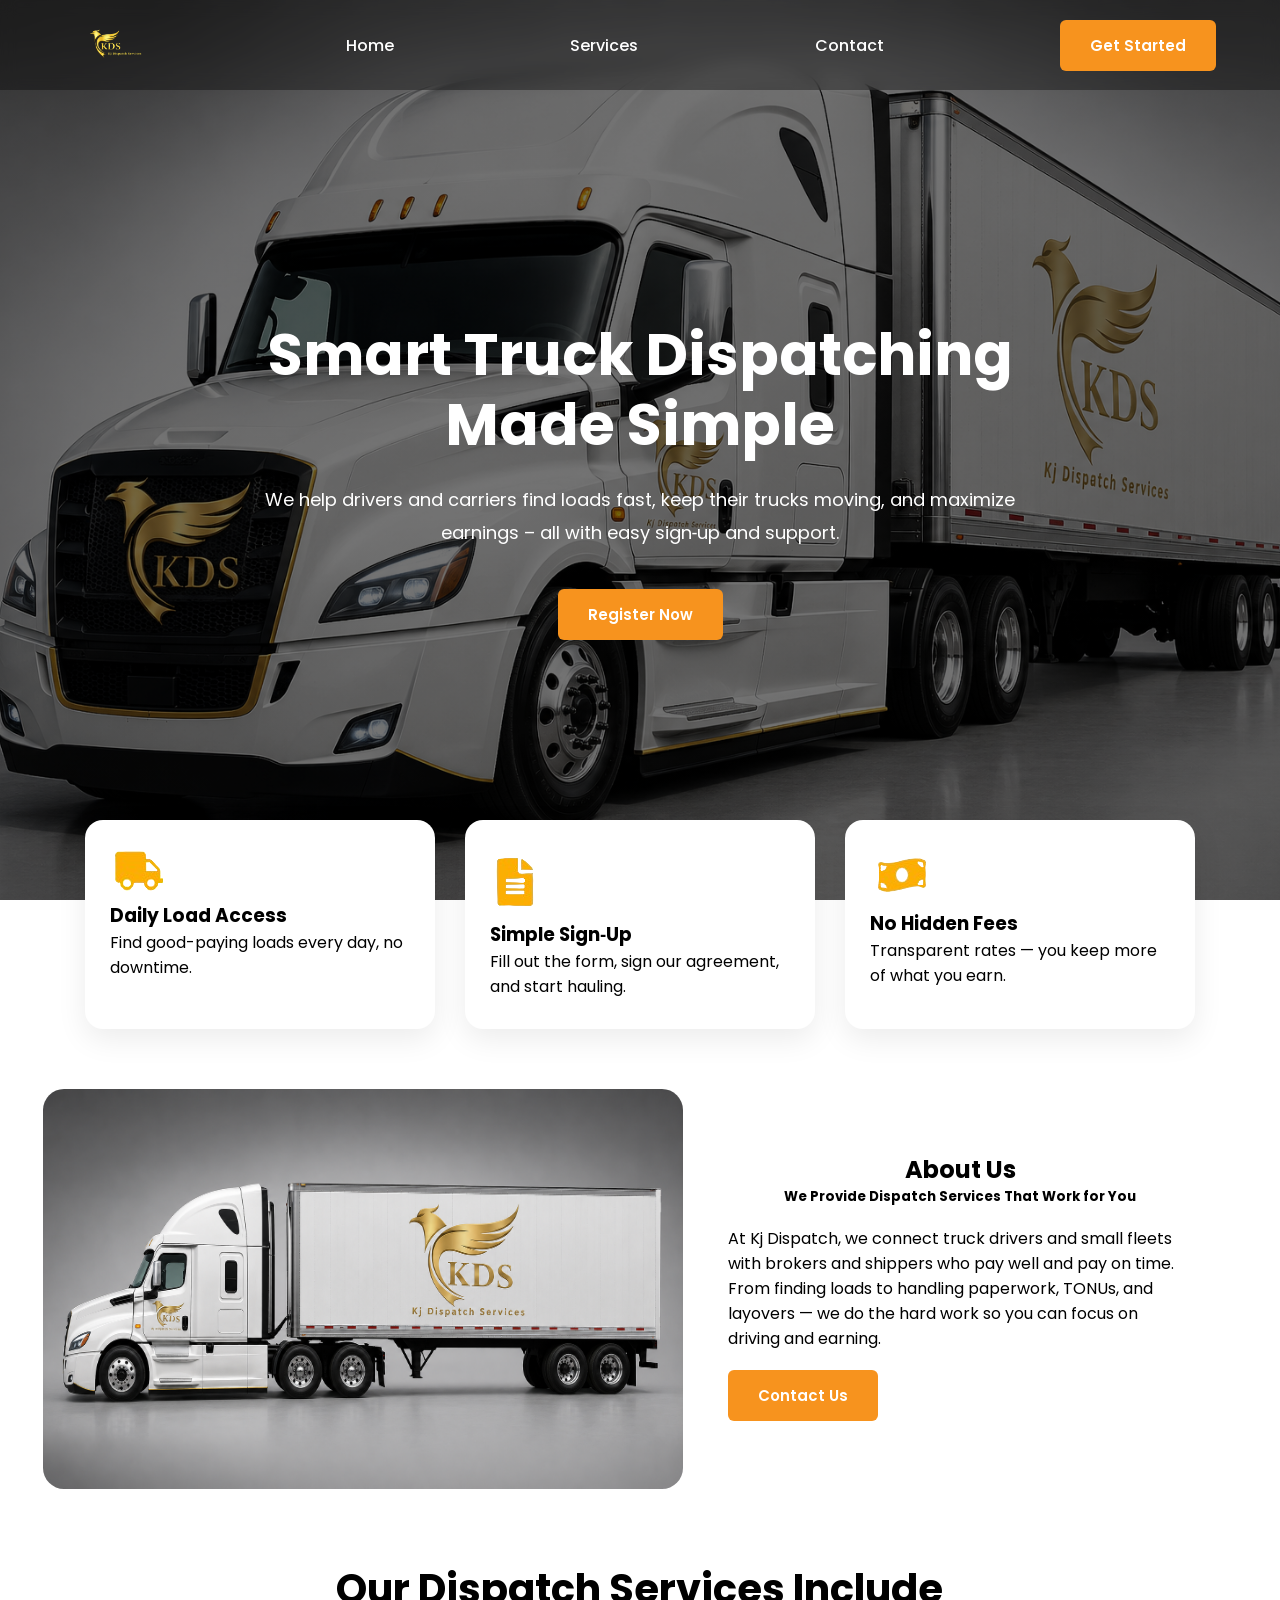
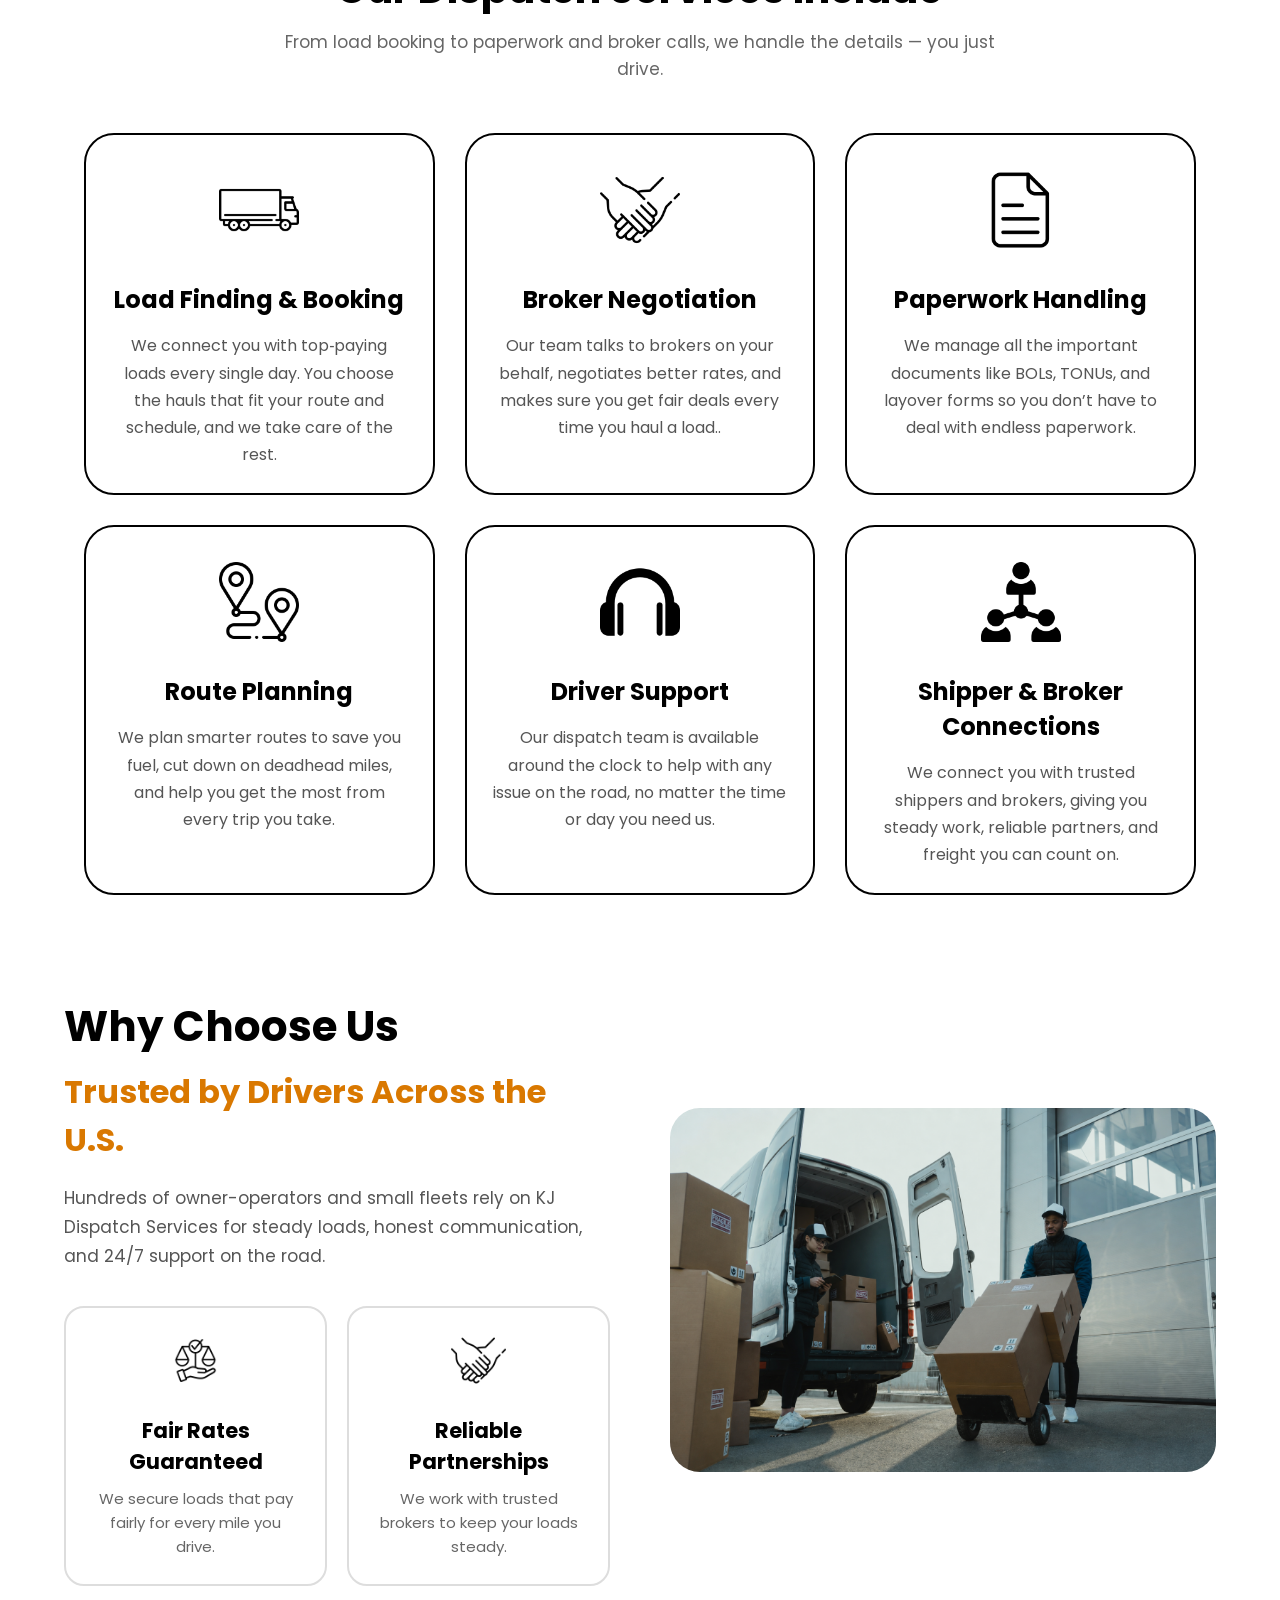
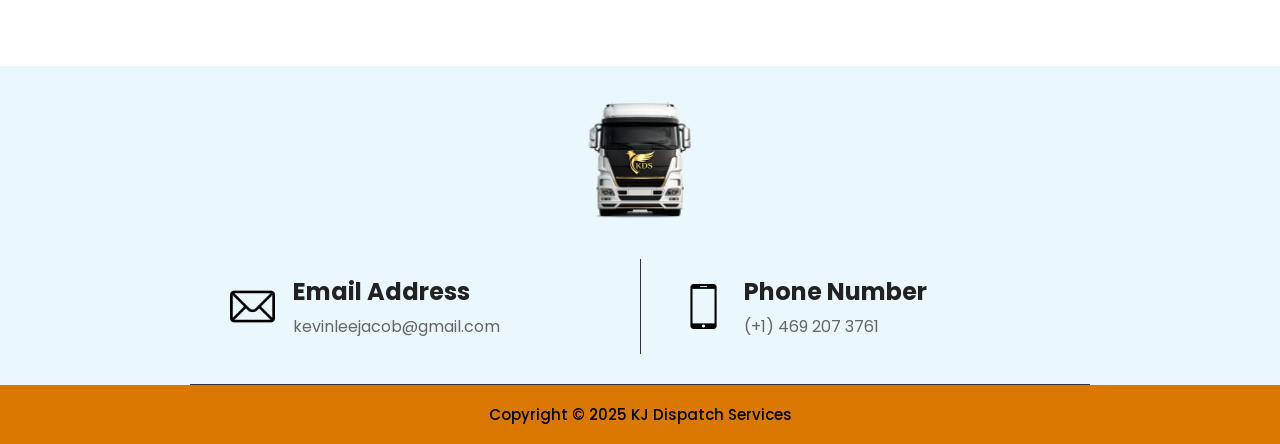
<file: index.html>
<!DOCTYPE html>
<html lang="en">
<head>
    <meta charset="UTF-8">
    <meta name="viewport" content="width=device-width, initial-scale=1.0">
    <title>Kj Dispatch</title>
    <link rel="shortcut icon" href="images/android-chrome-192x192.png" type="image/x-icon">
    <link rel="stylesheet" href="css/style.css">
</head>
<body>
<nav class="nav">
    
    <ul class="navbar">
        <li class="logo">
            <img src="images/logo.png" alt="company logo">
        </li>

        <li class="nav-list"><a href="index.html">Home</a></li>
        <li class="nav-list"><a href="services.html">Services</a></li>
        <li class="nav-list"><a href="contact.html">Contact</a></li>

        <li>
            <button class="registernow">
                <a href="getstarted.html">Get Started</a>
            </button>
        </li>
    </ul>
</nav>

<section class="home">
    <h1>Smart Truck Dispatching Made Simple</h1>
    <p>We help drivers and carriers find loads fast, keep their trucks moving, and maximize earnings – all with easy sign‑up and support.</p>
    <button class="registernow">
        <a href="getstarted.html">Register Now</a>
    </button>
</section>

<section class="home-box">
    <div class="box1 box">
        <img src="images/trucklogo.png" alt="">
        <h3>Daily Load Access</h3>
        <p>Find good-paying loads every day, no downtime.</p>
    </div>
        <div class="box2 box">
        <img src="images/signin.png" alt="">
        <h3>Simple Sign‑Up</h3>
        <p>Fill out the form, sign our agreement, and start hauling.</p>
    </div>
        <div class="box3 box">
        <img src="images/nohiddenfee.png" alt="">
        <h3>No Hidden Fees</h3>
        <p>Transparent rates — you keep more of what you earn.</p>
    </div>
</section>

<section class="about">
    <img src="images/stragiht.png" alt="">
    <div class="aboutus">
        <h1>About Us</h1>
        <h5>We Provide Dispatch Services That Work for You</h5>
        <p>At Kj Dispatch, we connect truck drivers and small fleets with brokers and shippers who pay well and pay on time. From finding loads to handling paperwork, TONUs, and layovers — we do the hard work so you can focus on driving and earning.</p>
         <button class="registernow">
        <a href="contact.html">Contact Us</a>
        </button>
    </div>
</section>

<section class="h-services">
    <div>
    <h1>Our Dispatch Services Include</h1>
    <h5>From load booking to paperwork and broker calls, we handle the details — you just drive.</h5>
    </div>
    <div class="s-box1">
        <img src="images/truck.png" alt="">
        <h1>Load Finding & Booking </h1>
        <p>We connect you with top‑paying loads every single day. You choose the hauls that fit your route and schedule, and we take care of the rest.</p>

    </div>

    <div class="s-box1">
        <img src="images/holding-hands.png" alt="">
        <h1>Broker    Negotiation </h1>
        <p>Our team talks to brokers on your behalf, negotiates better rates, and makes sure you get fair deals every time you haul a load..</p>

    </div>

    <div class="s-box1">
        <img src="images/page.png" alt="">
        <h1>Paperwork  Handling </h1>
        <p>We manage all the important documents like BOLs, TONUs, and layover forms so you don’t have to deal with endless paperwork.</p>

    </div>

    <div class="s-box1">
        <img src="images/route (1).png" alt="">
        <h1>Route  Planning </h1>
        <p>We plan smarter routes to save you fuel, cut down on deadhead miles, and help you get the most from every trip you take.</p>

    </div>

    <div class="s-box1">
        <img src="images/headphone-symbol.png" alt="">
        <h1>Driver  Support </h1>
        <p>Our dispatch team is available around the clock to help with any issue on the road, no matter the time or day you need us.</p>

    </div>

    <div class="s-box1">
        <img src="images/people.png" alt="">
        <h1>Shipper & Broker Connections </h1>
        <p>We connect you with trusted shippers and brokers, giving you steady work, reliable partners, and freight you can count on.</p>

    </div>
    
</section>

<section class="choose">

    <!-- LEFT COLUMN -->
    <div class="choose-left">

        <div class="chooseus">
            <h1>Why Choose Us</h1>

            <h1 class="goldencolor">
                Trusted by Drivers Across the U.S.
            </h1>

            <p>
                Hundreds of owner-operators and small fleets rely on
                KJ Dispatch Services for steady loads, honest communication,
                and 24/7 support on the road.
            </p>
        </div>


        <!-- CHOOSE BOXES -->
        <div class="choose-box">

            <div class="choose-box1">
                <img src="images/fair.png" alt="">
                <h1>Fair Rates Guaranteed</h1>
                <p>
                    We secure loads that pay fairly for every mile you drive.
                </p>
            </div>


            <div class="choose-box1">
                <img src="images/holding-hands.png" alt="">
                <h1>Reliable Partnerships</h1>
                <p>
                    We work with trusted brokers to keep your loads steady.
                </p>
            </div>

        </div>

    </div>


    <!-- RIGHT COLUMN -->
    <div class="choose-image">
        <img src="images/chooseus.png" alt="Why Choose Us">
    </div>

</section>



<footer>

    <!-- Logo -->
    <div class="footer-logo">
        <img src="images/front.png" alt="KJ Dispatch">
    </div>

    <!-- Contact Information -->
    <div class="info">

    <div class="i-box1">
        <img src="images/mail.png" alt="Email">

        <div class="i-text">
            <h3>Email Address</h3>
            <a href="mailto:kevinleejacob@gmail.com">
                kevinleejacob@gmail.com
            </a>
        </div>
    </div>


    <div class="i-box1">
        <img src="images/phone.png" alt="Phone">

        <div class="i-text">
            <h3>Phone Number</h3>
            <a href="tel:+14692073761">
                (+1) 469 207 3761
            </a>
        </div>
    </div>

</div>


    <!-- Copyright -->
    <div class="copyright">
        Copyright © 2025 KJ Dispatch Services
    </div>

</footer>

</body>
</html>
</file>
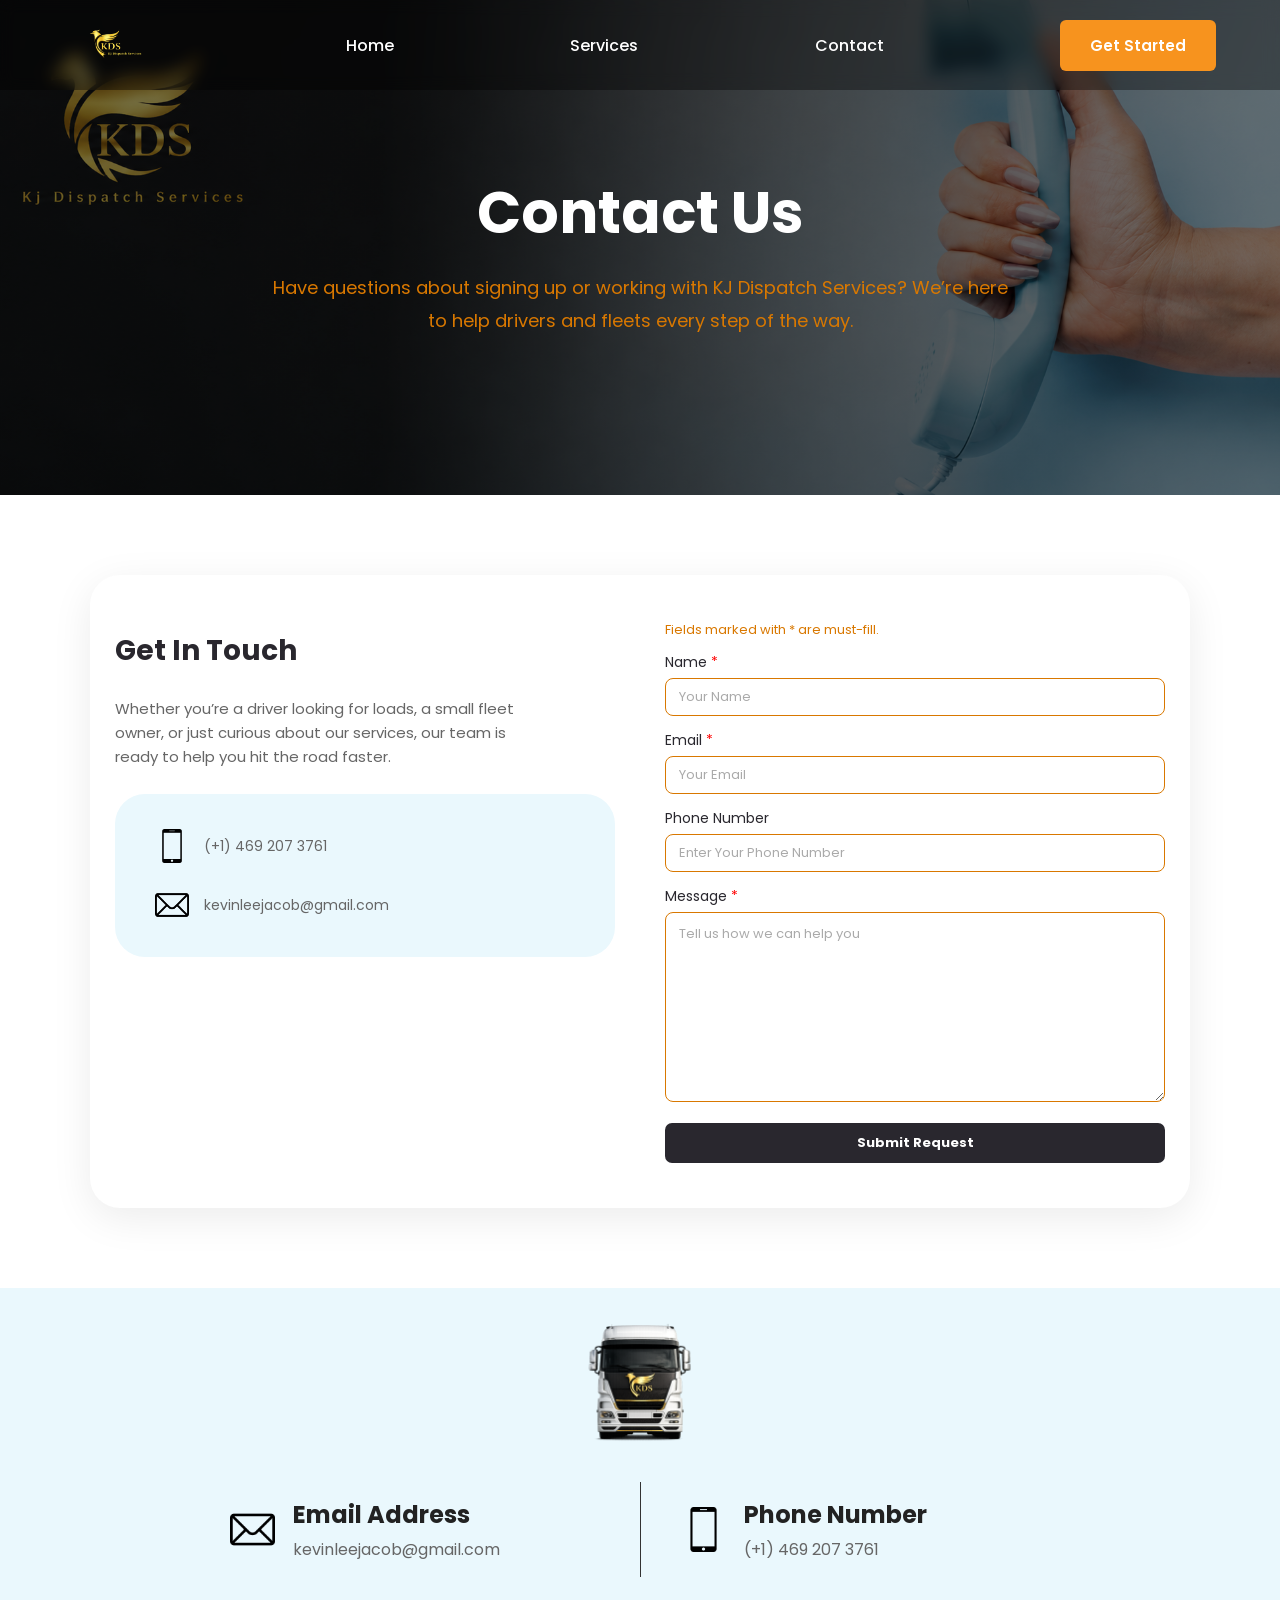
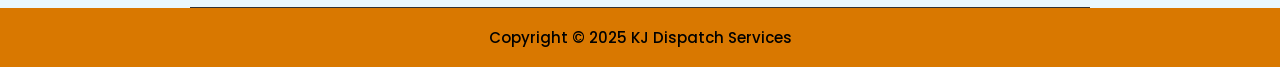
<file: contact.html>
<!DOCTYPE html>
<html lang="en">
<head>
    <meta charset="UTF-8">
    <meta name="viewport" content="width=device-width, initial-scale=1.0">
    <title>Kj Dispatch</title>
    <link rel="shortcut icon" href="images/android-chrome-192x192.png" type="image/x-icon">
    <link rel="stylesheet" href="css/style.css">
</head>
<body>
<nav class="nav">
    <ul class="navbar">
        <li class="logo">
            <img src="images/logo.png" alt="company logo">
        </li>

        <li class="nav-list"><a href="index.html">Home</a></li>
        <li class="nav-list"><a href="services.html">Services</a></li>
        <li class="nav-list"><a href="contact.html">Contact</a></li>

        <li>
            <button class="registernow">
                <a href="getstarted.html">Get Started</a>
            </button>
        </li>
    </ul>
</nav>

<section class="contact" id="contact">
    <h1 >Contact Us</h1>
    <p class="s-hgolden">Have questions about signing up or working with KJ Dispatch Services? We’re here to help drivers and fleets every step of the way.</p>
</section>

<section class="contact-section">

    <div class="contact-container">

        <!-- LEFT SIDE -->
        <div class="contact-left">

            <h1>Get In Touch</h1>

            <p>
                Whether you’re a driver looking for loads, a small fleet owner,
                or just curious about our services, our team is ready to help you
                hit the road faster.
            </p>

            <div class="contact-info">

                <!-- Phone -->
                <div class="contact-info-box">
                    <img src="images/phone.png" alt="Phone">

                    <a href="tel:+14692073761">
                        (+1) 469 207 3761


                    </a>
                </div>


                <!-- Email -->
                <div class="contact-info-box">
                    <img src="images/mail.png" alt="Email">

                    <a href="mailto:kevinleejacob@gmail.com">
                        kevinleejacob@gmail.com
                    </a>
                </div>


               

            </div>

        </div>


        <!-- RIGHT SIDE -->
        <div class="contact-right">

            <p class="required-text">
                Fields marked with * are must-fill.
            </p>

            <form
    action="https://formsubmit.co/kevinleejacob@gmail.com"
    method="POST"
>

    <!-- Email subject -->
    <input
        type="hidden"
        name="_subject"
        value="New Contact Request - KJ Dispatch Services"
    >

    <!-- Reply directly to the customer -->
    <input
        type="hidden"
        name="_replyto"
        value=""
    >

    <!-- Email template -->
    <input
        type="hidden"
        name="_template"
        value="table"
    >

    <!-- Name -->
    <div class="form-group">
        <label for="name">
            Name <span>*</span>
        </label>

        <input
            type="text"
            id="name"
            name="name"
            placeholder="Your Name"
            required
        >
    </div>


    <!-- Email -->
    <div class="form-group">
        <label for="email">
            Email <span>*</span>
        </label>

        <input
            type="email"
            id="email"
            name="email"
            placeholder="Your Email"
            required
        >
    </div>


    <!-- Phone -->
    <div class="form-group">
        <label for="phone">
            Phone Number
        </label>

        <input
            type="tel"
            id="phone"
            name="phone"
            placeholder="Enter Your Phone Number"
        >
    </div>


    <!-- Message -->
    <div class="form-group">
        <label for="message">
            Message <span>*</span>
        </label>

        <textarea
            id="message"
            name="message"
            placeholder="Tell us how we can help you"
            required
        ></textarea>
    </div>


    <!-- Submit -->
    <button type="submit">
        Submit Request
    </button>

</form>

        </div>

    </div>

</section>


<footer>

    <!-- Logo -->
    <div class="footer-logo">
        <img src="images/front.png" alt="KJ Dispatch">
    </div>

    <!-- Contact Information -->
    <div class="info">

    <div class="i-box1">
        <img src="images/mail.png" alt="Email">

        <div class="i-text">
            <h3>Email Address</h3>
            <a href="mailto:kevinleejacob@gmail.com">
                kevinleejacob@gmail.com
            </a>
        </div>
    </div>


    <div class="i-box1">
        <img src="images/phone.png" alt="Phone">

        <div class="i-text">
            <h3>Phone Number</h3>
            <a href="tel:+14692073761">
                (+1) 469 207 3761
            </a>
        </div>
    </div>

</div>


    <!-- Copyright -->
    <div class="copyright">
        Copyright © 2025 KJ Dispatch Services
    </div>

</footer>

</body>
</html>
</file>
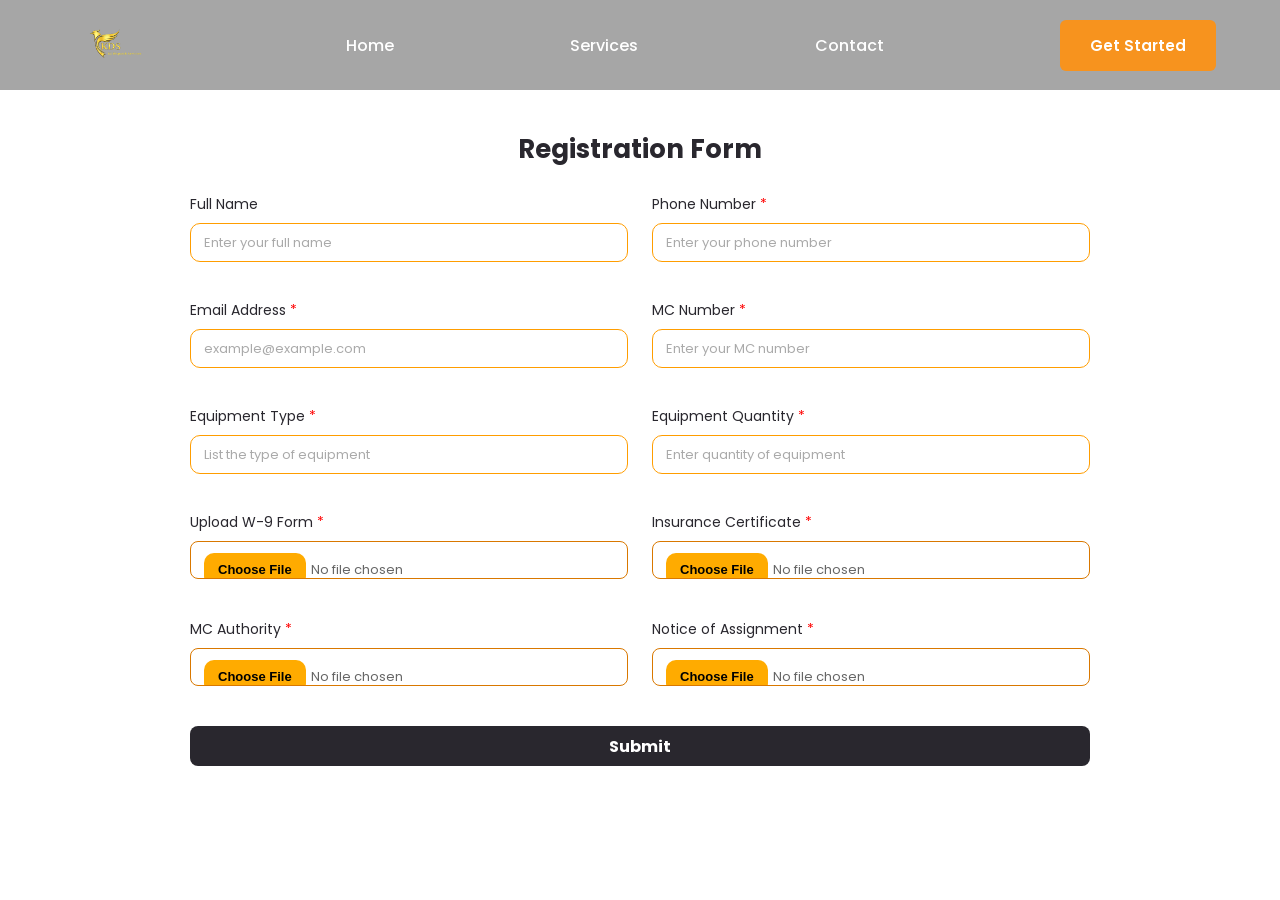
<file: getstarted.html>
<!DOCTYPE html>
<html lang="en">
<head>
    <meta charset="UTF-8">
    <meta name="viewport" content="width=device-width, initial-scale=1.0">
    <title>Kj Dispatch</title>
    <link rel="shortcut icon" href="images/android-chrome-192x192.png" type="image/x-icon">
    <link rel="stylesheet" href="css/style.css">
    <link rel="stylesheet" href="css/apply.css">
</head>

<body>

    <nav class="nav">
    <ul class="navbar">
        <li class="logo">
            <img src="images/logo.png" alt="company logo">
        </li>

        <li class="nav-list"><a href="index.html">Home</a></li>
        <li class="nav-list"><a href="services.html">Services</a></li>
        <li class="nav-list"><a href="contact.html">Contact</a></li>

        <li>
            <button class="registernow">
                <a href="getstarted.html">Get Started</a>
            </button>
        </li>
    </ul>
</nav>

<section class="registration-section">

    <div class="registration-container">

        <h1 class="form-title">Registration Form</h1>

        <form id="registrationForm"
              action="https://formsubmit.co/kevinleejacob@gmail.com"
              method="POST"
              enctype="multipart/form-data">

            <!-- FormSubmit settings -->
            <input type="hidden"
                   name="_subject"
                   value="New Carrier Registration - KJ Dispatch Services">

            <input type="hidden"
                   name="_template"
                   value="table">

            <input type="hidden"
                   name="_captcha"
                   value="true">


            <!-- ROW 1 -->

            <div class="form-row">

                <div class="form-group">
                    <label for="fullName">
                        Full Name
                    </label>

                    <input
                        type="text"
                        id="fullName"
                        name="full_name"
                        placeholder="Enter your full name"
                        required
                    >
                </div>


                <div class="form-group">
                    <label for="phone">
                        Phone Number <span>*</span>
                    </label>

                    <input
                        type="tel"
                        id="phone"
                        name="phone"
                        placeholder="Enter your phone number"
                        required
                    >
                </div>

            </div>


            <!-- ROW 2 -->

            <div class="form-row">

                <div class="form-group">
                    <label for="email">
                        Email Address <span>*</span>
                    </label>

                    <input
                        type="email"
                        id="email"
                        name="email"
                        placeholder="example@example.com"
                        required
                    >
                </div>


                <div class="form-group">
                    <label for="mcNumber">
                        MC Number <span>*</span>
                    </label>

                    <input
                        type="text"
                        id="mcNumber"
                        name="mc_number"
                        placeholder="Enter your MC number"
                        required
                    >
                </div>

            </div>


            <!-- ROW 3 -->

            <div class="form-row">

                <div class="form-group">
                    <label for="equipmentType">
                        Equipment Type <span>*</span>
                    </label>

                    <input
                        type="text"
                        id="equipmentType"
                        name="equipment_type"
                        placeholder="List the type of equipment"
                        required
                    >
                </div>


                <div class="form-group">
                    <label for="equipmentQuantity">
                        Equipment Quantity <span>*</span>
                    </label>

                    <input
                        type="number"
                        id="equipmentQuantity"
                        name="equipment_quantity"
                        placeholder="Enter quantity of equipment"
                        min="1"
                        required
                    >
                </div>

            </div>


            <!-- FILE ROW 1 -->

            <div class="form-row">

                <div class="form-group">
                    <label for="w9">
                        Upload W-9 Form <span>*</span>
                    </label>

                    <input
                        type="file"
                        id="w9"
                        name="w9_form"
                        accept=".pdf,.jpg,.jpeg,.png"
                        required
                    >
                </div>


                <div class="form-group">
                    <label for="insurance">
                        Insurance Certificate <span>*</span>
                    </label>

                    <input
                        type="file"
                        id="insurance"
                        name="insurance_certificate"
                        accept=".pdf,.jpg,.jpeg,.png"
                        required
                    >
                </div>

            </div>


            <!-- FILE ROW 2 -->

            <div class="form-row">

                <div class="form-group">
                    <label for="mcAuthority">
                        MC Authority <span>*</span>
                    </label>

                    <input
                        type="file"
                        id="mcAuthority"
                        name="mc_authority"
                        accept=".pdf,.jpg,.jpeg,.png"
                        required
                    >
                </div>


                <div class="form-group">
                    <label for="noa">
                        Notice of Assignment <span>*</span>
                    </label>

                    <input
                        type="file"
                        id="noa"
                        name="notice_of_assignment"
                        accept=".pdf,.jpg,.jpeg,.png"
                        required
                    >
                </div>

            </div>


            <!-- ERROR MESSAGE -->

            <div id="errorMessage" class="error-message"></div>


            <!-- SUBMIT -->

            <button
                type="submit"
                id="submitButton"
                class="submit-button">
                Submit
            </button>

        </form>

        <!-- SUCCESS MESSAGE -->

        <div id="successMessage" class="success-message">

            <div class="success-icon">✓</div>

            <h2>Application Submitted!</h2>

            <p>
                Thank you for applying with KJ Dispatch Services.
                We will review your information and contact you soon.
            </p>

        </div>

    </div>

</section>


<script src="js/apply.js"></script>

</body>
</html>
</file>
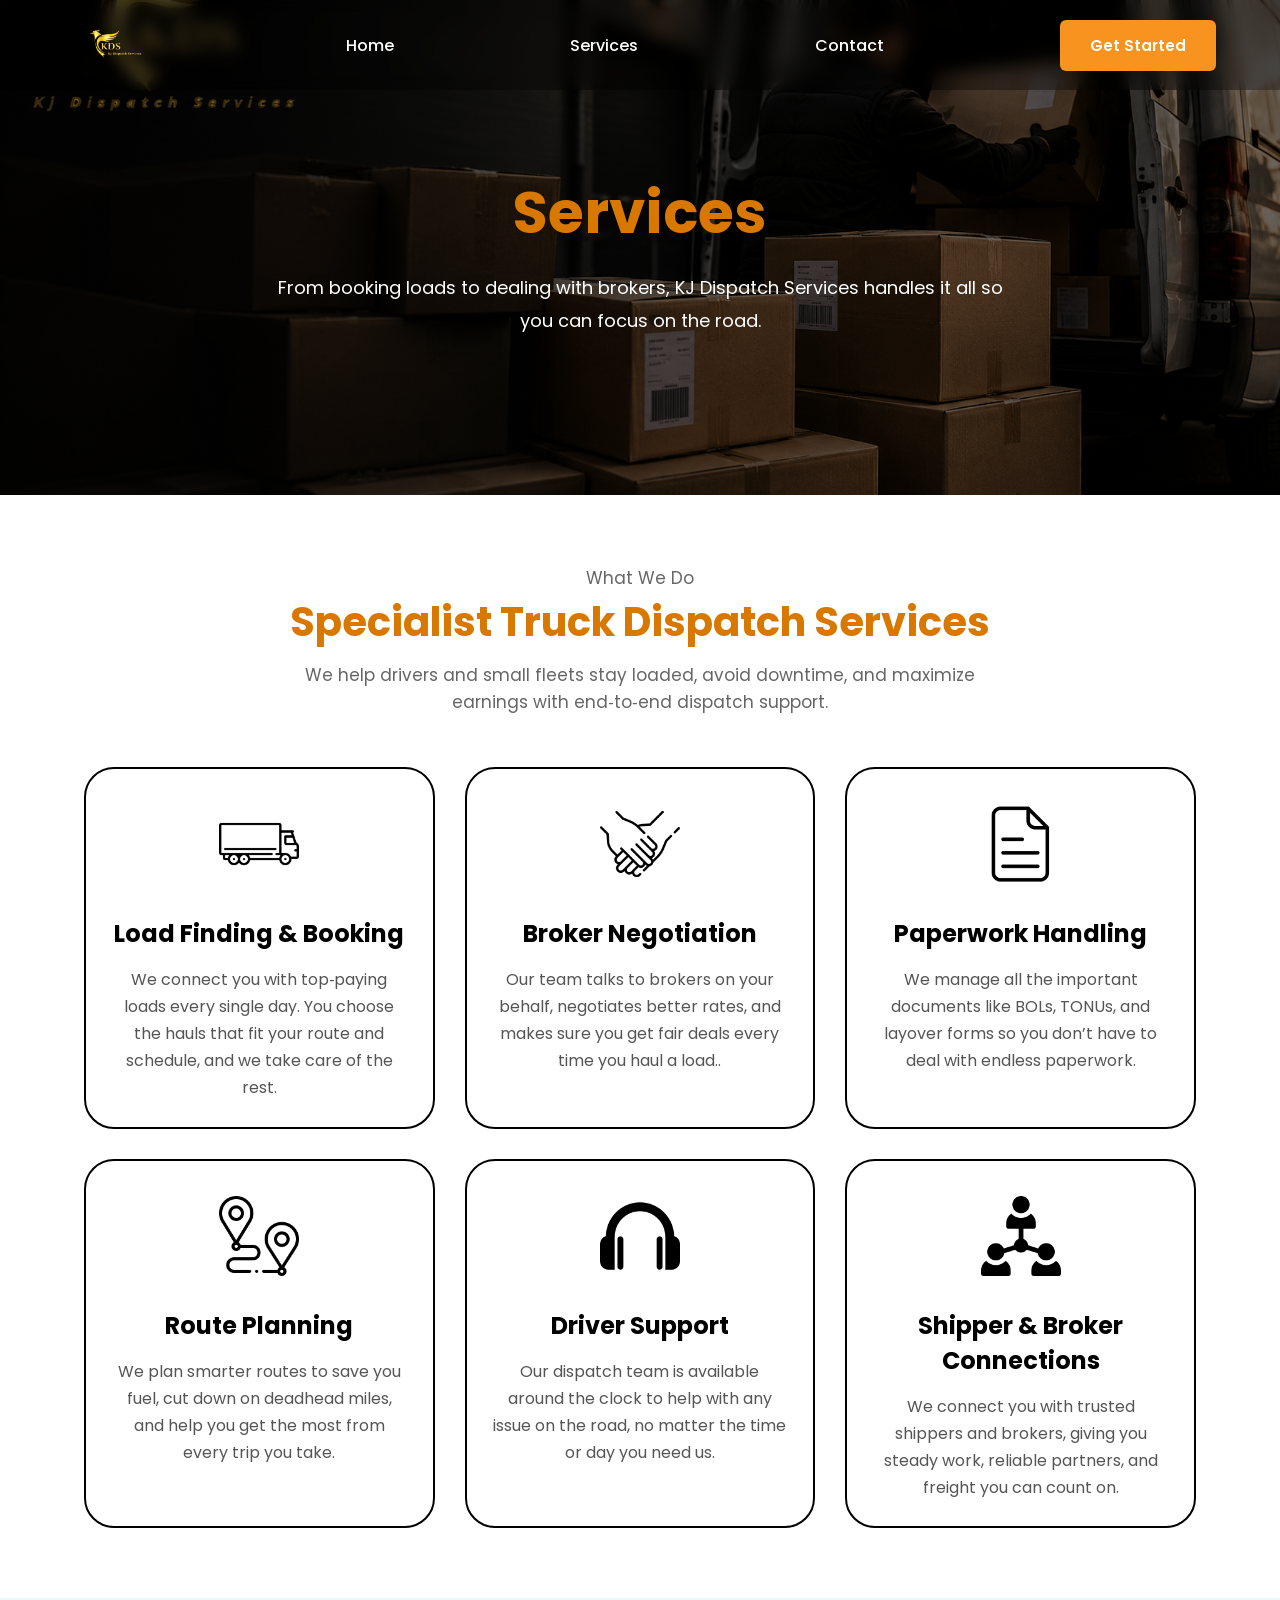
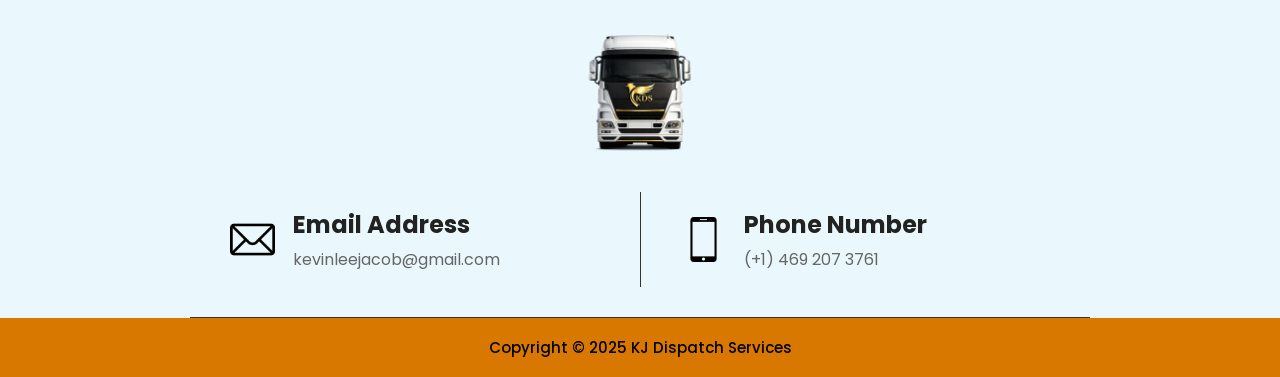
<file: services.html>
<!DOCTYPE html>
<html lang="en">
<head>
    <meta charset="UTF-8">
    <meta name="viewport" content="width=device-width, initial-scale=1.0">
    <title>Kj Dispatch</title>
    <link rel="shortcut icon" href="images/android-chrome-192x192.png" type="image/x-icon">
    <link rel="stylesheet" href="css/style.css">
</head>
<body>
<nav class="nav">
    <ul class="navbar">
        <li class="logo">
            <img src="images/logo.png" alt="company logo">
        </li>

        <li class="nav-list"><a href="index.html">Home</a></li>
        <li class="nav-list"><a href="services.html">Services</a></li>
        <li class="nav-list"><a href="contact.html">Contact</a></li>

        <li>
            <button class="registernow">
                <a href="getstarted.html">Get Started</a>
            </button>
        </li>
    </ul>
</nav>

<section class="services" id="services">
    <h1 class="s-hgolden">Services</h1>
    <p>From booking loads to dealing with brokers, KJ Dispatch Services handles it all so you can focus on the road.</p>
</section>

<section class="h-services">
    <div>
    <h5>What We Do</h5>
    <h1 class="s-hgolden">Specialist Truck Dispatch Services</h1>
    <h5>We help drivers and small fleets stay loaded, avoid downtime, and maximize earnings with end‑to‑end dispatch support.</h5>
    </div>
    <div class="s-box1">
        <img src="images/truck.png" alt="">
        <h1>Load Finding & Booking </h1>
        <p>We connect you with top‑paying loads every single day. You choose the hauls that fit your route and schedule, and we take care of the rest.</p>

    </div>

    <div class="s-box1">
        <img src="images/holding-hands.png" alt="">
        <h1>Broker    Negotiation </h1>
        <p>Our team talks to brokers on your behalf, negotiates better rates, and makes sure you get fair deals every time you haul a load..</p>

    </div>

    <div class="s-box1">
        <img src="images/page.png" alt="">
        <h1>Paperwork  Handling </h1>
        <p>We manage all the important documents like BOLs, TONUs, and layover forms so you don’t have to deal with endless paperwork.</p>

    </div>

    <div class="s-box1">
        <img src="images/route (1).png" alt="">
        <h1>Route  Planning </h1>
        <p>We plan smarter routes to save you fuel, cut down on deadhead miles, and help you get the most from every trip you take.</p>

    </div>

    <div class="s-box1">
        <img src="images/headphone-symbol.png" alt="">
        <h1>Driver  Support </h1>
        <p>Our dispatch team is available around the clock to help with any issue on the road, no matter the time or day you need us.</p>

    </div>

    <div class="s-box1">
        <img src="images/people.png" alt="">
        <h1>Shipper & Broker Connections </h1>
        <p>We connect you with trusted shippers and brokers, giving you steady work, reliable partners, and freight you can count on.</p>

    </div>
    
</section>

<footer>

    <!-- Logo -->
    <div class="footer-logo">
        <img src="images/front.png" alt="KJ Dispatch">
    </div>

    <!-- Contact Information -->
    <div class="info">

    <div class="i-box1">
        <img src="images/mail.png" alt="Email">

        <div class="i-text">
            <h3>Email Address</h3>
            <a href="mailto:kevinleejacob@gmail.com">
                kevinleejacob@gmail.com
            </a>
        </div>
    </div>


    <div class="i-box1">
        <img src="images/phone.png" alt="Phone">

        <div class="i-text">
            <h3>Phone Number</h3>
            <a href="tel:+14692073761">
                (+1) 469 207 3761
            </a>
        </div>
    </div>

</div>


    <!-- Copyright -->
    <div class="copyright">
        Copyright © 2025 KJ Dispatch Services
    </div>

</footer>

</body>
</html>
</file>
<file: css/style.css>
/* ===========================
   Google Font
=========================== */
@import url('https://fonts.googleapis.com/css2?family=Poppins:wght@300;400;500;600;700;800&display=swap');

*{
    margin:0;
    padding:0;
    box-sizing:border-box;
    font-family:'Poppins',sans-serif;
}

html{
    scroll-behavior:smooth;
}

body{
    background:#fff;
    overflow-x:hidden;
}

/* ===========================
   Navbar
=========================== */

.nav{
    width:100%;
    position:fixed;
    top:0;
    left:0;
    z-index:1000;
    background:rgba(0,0,0,.35);
    backdrop-filter:blur(8px);
}

.navbar{
    width:90%;
    max-width:1300px;
    margin:auto;
    min-height:90px;

    display:flex;
    align-items:center;
    justify-content:space-between;

    list-style:none;
}

.logo img{
    height:70px;
    display:block;
}

.nav-list a{
    text-decoration:none;
    color:#fff;
    font-size:16px;
    font-weight:500;
    transition:.3s;
    cursor: pointer;
}

.nav-list a:hover{
    color:#f7931e;
    cursor: pointer;
    cursor: pointer;
}

.registernow{
    border:none;
    outline:none;
    background:#f7931e;
    padding:14px 30px;
    border-radius:6px;
    cursor:pointer;
    transition:.3s;
}

.registernow:hover{
    background:#d97800;
    transform:translateY(-2px);
}

.registernow a{
    cursor: pointer;
    color:#fff;
    text-decoration:none;
    font-weight:600;
    font-size:15px;
}

/* ===========================
   Hero Section
=========================== */

.home{
    min-height:100vh;

    display:flex;
    flex-direction:column;
    justify-content:center;
    align-items:center;

    text-align:center;

    padding:120px 20px 60px;

    background:
        linear-gradient(rgba(0,0,0,.55),rgba(0,0,0,.55)),
        url("../images/home.png");

    background-size:cover;
    background-position:center;
    background-repeat:no-repeat;

    color:#fff;
    cursor: pointer;
}


.home h1{
    font-size:58px;
    max-width:850px;
    line-height:1.2;
    margin-bottom:25px;
    font-weight:700;
    cursor: pointer;
}

.home p{
    max-width:750px;
    font-size:18px;
    line-height:1.8;
    margin-bottom:40px;
    cursor: pointer;
}

.home-box{
    width:90%;
    max-width:1200px;
    margin:-80px auto 60px;

    display:flex;
    justify-content:center;
    align-items:stretch;
    gap:30px;

    padding:0;
    flex-wrap:wrap;
    cursor: pointer;
}

.box{
    flex:1 1 300px;
    max-width:350px;
    min-height:190px;

    background:#fff;
    border-radius:18px;

    padding:30px 25px;

    box-shadow:0 10px 30px rgba(0,0,0,.08);

    transition:.3s;
    cursor: pointer;
}

.box:hover{
    transform:translateY(-8px);
    box-shadow:0 18px 40px rgba(0,0,0,.15);
    cursor: pointer;
}

.about {
    display: flex;
    margin: 10px 43px;
    cursor: pointer;
}

.aboutus {
    margin: 25px 13px;
    align-items: center;
    padding: 38px 32px;
}

.aboutus h1, h5 {
    text-align: center;
    cursor: pointer;
}


.about img {
    width: 640px;
    border-radius: 21px;
    height: 400px;
}

.aboutus p {
    padding: 19px 0px;
    cursor: pointer;
}

.services{
    min-height:55vh;

    display:flex;
    flex-direction:column;
    justify-content:center;
    align-items:center;

    text-align:center;

    padding:120px 20px 60px;

    background:
        linear-gradient(rgba(0,0,0,.55),rgba(0,0,0,.55)),
        url("../images/services.png");

    background-size:cover;
    background-position:center;
    background-repeat:no-repeat;

    color:#fff;
    cursor: pointer;
}


.services h1{
    font-size:58px;
    max-width:850px;
    line-height:1.2;
    margin-bottom:25px;
    font-weight:700;
    cursor: pointer;
}

.services p{
    max-width:750px;
    font-size:18px;
    line-height:1.8;
    margin-bottom:40px;
    cursor: pointer;
}

.h-services {
    display: grid;
    grid-template-columns: repeat(3, 1fr);
    gap: 30px;
    width: 90%;
    margin: 50px auto;
    padding: 20px;
}

.s-hgolden {
    color: #d97800;
}

/* Heading */
.h-services > div:first-child {
    grid-column: 1 / -1;
    text-align: center;
    margin-bottom: 20px;
    cursor: pointer;
}

.h-services > div:first-child h1 {
    font-size: 40px;
    margin: 0 0 10px;
    cursor: pointer;
}

.h-services > div:first-child h5 {
    font-size: 17px;
    font-weight: 400;
    color: #666;
    margin: 0 auto;
    max-width: 750px;
    line-height: 1.6;
    cursor: pointer;
}


/* Service Boxes */
.s-box1 {
    width: auto;
    min-height: 345px;
    border: 2px solid black;
    border-radius: 30px;
    background-color: white;
    text-align: center;
    padding: 25px;
    box-sizing: border-box;

    transition: 0.3s ease;
}


/* Box Hover */
.s-box1:hover {
    transform: translateY(-8px);
    box-shadow: 0 15px 30px rgba(0, 0, 0, 0.15);
    background-color: #d97800;
    color: white;
}


/* Images */
.s-box1 img {
    margin: 10px;
    width: 80px;
    height: 80px;
    object-fit: contain;
    cursor: pointer;
}


/* Box Heading */
.s-box1 h1 {
    font-size: 24px;
    margin: 15px 0;
    cursor: pointer;
}


/* Box Paragraph */
.s-box1 p {
    font-size: 16px;
    line-height: 1.7;
    color: #555;
    cursor: pointer;
}


/* Make paragraph white when box is hovered */
.s-box1:hover p {
    color: white;
    cursor: pointer;
}

.choose {
    display: grid;
    grid-template-columns: 1fr 1fr;
    align-items: center;
    gap: 60px;

    width: 90%;
    max-width: 1400px;
    margin: 80px auto;
}


/* LEFT SIDE */

.choose-left {
    width: 100%;
}

.chooseus h1 {
    font-size: 42px;
    margin: 0 0 10px;
}

.chooseus .goldencolor {
    font-size: 32px;
    margin-bottom: 20px;
    color: #d97800;
}

.chooseus p {
    font-size: 17px;
    line-height: 1.7;
    color: #555;
    max-width: 650px;
}


/* BOXES */

.choose-box {
    display: grid;
    grid-template-columns: repeat(2, 1fr);
    gap: 20px;
    margin-top: 35px;
}

.choose-box1 {
    padding: 25px;
    border: 2px solid #ddd;
    border-radius: 20px;
    background: white;
    text-align: center;

    transition: 0.3s ease;
}

.choose-box1:hover {
    transform: translateY(-8px);
    box-shadow: 0 15px 30px rgba(0, 0, 0, 0.12);
    border-color: #d97800;
}

.choose-box1 img {
    width: 55px;
    height: 55px;
    object-fit: contain;
    margin-bottom: 10px;
}

.choose-box1 h1 {
    font-size: 21px;
    margin: 10px 0;
}

.choose-box1 p {
    font-size: 15px;
    line-height: 1.6;
    color: #666;
}


/* RIGHT IMAGE */

.choose-image {
    width: 100%;
}

.choose-image img {
    width: 100%;
    max-width: 600px;
    height: auto;
    display: block;

    border-radius: 30px;
    object-fit: cover;
}

/* =========================
   contact
========================= */


.contact{
    min-height:55vh;

    display:flex;
    flex-direction:column;
    justify-content:center;
    align-items:center;

    text-align:center;

    padding:120px 20px 60px;

    background:
        linear-gradient(rgba(0,0,0,.55),rgba(0,0,0,.55)),
        url("../images/contact.png");

    background-size:cover;
    background-position:center;
    background-repeat:no-repeat;

    color:#fff;
    cursor: pointer;
}


.contact h1{
    font-size:58px;
    max-width:850px;
    line-height:1.2;
    margin-bottom:25px;
    font-weight:700;
    cursor: pointer;
}

.contact p{
    max-width:750px;
    font-size:18px;
    line-height:1.8;
    margin-bottom:40px;
    cursor: pointer;
}

/* =========================
   FOOTER
========================= */

footer {
    width: 100%;
    background-color: #eaf8fd;
    padding-top: 30px;
    text-align: center;
    box-sizing: border-box;
}


/* Logo */

.footer-logo {
    width: 100%;
    text-align: center;
    margin-bottom: 30px;
}

.footer-logo img {
    width: 190px;
    height: auto;
    display: inline-block;
}


/* Contact Information */

.info {
    width: 80%;
    max-width: 900px;
    margin: 0 auto;
    display: grid;
    grid-template-columns: 1fr 1fr;
}


/* Individual Contact Box */

.i-box1 {
    display: flex;
    align-items: center;
    gap: 18px;
    text-align: left;
    padding: 15px 40px;
    box-sizing: border-box;
}

.i-text a {
    font-size: 16px;
    color: #666;
    text-decoration: none;
    transition: 0.3s ease;
}

.i-text a:hover {
    color: #d97800;
}

/* Divider between Email and Phone */

.i-box1 + .i-box1 {
    border-left: 1px solid #333;
}


/* Contact Icons */

.i-box1 > img {
    width: 45px;
    height: 45px;
    object-fit: contain;
}


/* Text */

.i-text h3 {
    font-size: 24px;
    margin: 0 0 5px;
    color: #222;
}

.i-text h6 {
    font-size: 16px;
    font-weight: 400;
    margin: 0;
    color: #666;
}


/* Horizontal Line */

.info {
    border-bottom: 1px solid #333;
    padding-bottom: 30px;
}


/* Copyright */

.copyright {
    width: 100%;
    background-color: #d97800;
    color: black;

    padding: 18px 10px;

    font-size: 15px;
    font-weight: 500;

    box-sizing: border-box;
    text-align: center;
}

/* ==============================
   CONTACT SECTION
================================= */

.contact-section {
    width: 100%;
    padding: 80px 20px;
    box-sizing: border-box;
    background-color: #ffffff;
}


/* Main container */

.contact-container {
    width: 90%;
    max-width: 1100px;
    margin: auto;

    display: grid;
    grid-template-columns: 1fr 1fr;

    gap: 50px;

    padding: 45px 25px;

    background-color: #ffffff;

    border-radius: 30px;

    box-shadow: 0 10px 40px rgba(0, 0, 0, 0.08);

    box-sizing: border-box;
}


/* ==============================
   LEFT SIDE
================================= */

.contact-left {
    padding: 10px 0;
}

.contact-left h1 {
    font-size: 28px;
    color: #29272e;

    margin: 0 0 25px;
}

.contact-left > p {
    max-width: 430px;

    font-size: 15px;
    line-height: 1.6;

    color: #666;

    margin-bottom: 25px;
}


/* ==============================
   CONTACT INFO BOX
================================= */

.contact-info {
    background-color: #eaf8fd;

    border-radius: 30px;

    padding: 35px 40px;

    box-sizing: border-box;
}


.contact-info-box {
    display: flex;
    align-items: center;

    gap: 15px;

    margin-bottom: 25px;
}


.contact-info-box:last-child {
    margin-bottom: 0;
}


.contact-info-box img {
    width: 34px;
    height: 34px;

    object-fit: contain;
}


.contact-info-box a,
.contact-info-box span {
    font-size: 14px;

    color: #666;

    text-decoration: none;
}


.contact-info-box a:hover {
    color: #d97800;
}


/* ==============================
   RIGHT SIDE
================================= */

.contact-right {
    width: 100%;
}


.required-text {
    color: #d97800;

    font-size: 13px;

    margin: 0 0 12px;
}


/* Form row */

.form-row {
    display: grid;

    grid-template-columns: 1fr 1fr;

    gap: 10px;
}


/* Form group */

.form-group {
    margin-bottom: 14px;
}


.form-group label {
    display: block;

    font-size: 14px;

    color: #29272e;

    margin-bottom: 5px;
}


.form-group label span {
    color: red;
}


/* Inputs */

.form-group input,
.form-group textarea {
    width: 100%;

    border: 1px solid #d97800;

    border-radius: 8px;

    padding: 11px 13px;

    font-family: inherit;

    font-size: 13px;

    outline: none;

    box-sizing: border-box;

    transition: 0.3s ease;
}


.form-group input {
    height: 38px;
}


.form-group textarea {
    height: 190px;

    resize: vertical;
}


.form-group input:focus,
.form-group textarea:focus {
    border-color: #b55f00;

    box-shadow: 0 0 0 3px rgba(217, 120, 0, 0.12);
}


.form-group input::placeholder,
.form-group textarea::placeholder {
    color: #aaa;
}


/* ==============================
   SUBMIT BUTTON
================================= */

.contact-right button {
    width: 100%;

    height: 40px;

    border: none;

    border-radius: 7px;

    background-color: #29272e;

    color: white;

    font-size: 13px;

    font-weight: bold;

    cursor: pointer;

    transition: 0.3s ease;
}


.contact-right button:hover {
    background-color: #d97800;

    color: black;
}


/* ==============================
   RESPONSIVE
================================= */

@media (max-width: 800px) {

    .contact-container {
        grid-template-columns: 1fr;

        gap: 35px;

        width: 95%;
    }

}


@media (max-width: 550px) {

    .contact-section {
        padding: 50px 10px;
    }

    .contact-container {
        padding: 30px 20px;

        border-radius: 20px;
    }

    .form-row {
        grid-template-columns: 1fr;
    }

    .contact-left h1 {
        font-size: 25px;
    }

    .contact-info {
        padding: 25px;
    }

}



/* Mobile Responsive */
@media(max-width:768px){

    .navbar {
        flex-direction: column;
        gap: 20px;
        padding: 20px;
    }

    .nav-list {
        margin-left: 0;
    }

    .navbar button {
        margin-left: 0;
    }

    .logo img {
        width: 130px;
    }
}







@media (max-width:1200px){

    .home h1{
        font-size:48px;
    }

    .home-box{
        width:95%;
    }

}

@media (max-width: 900px) {
    .h-services {
        grid-template-columns: repeat(2, 1fr);
    }
}

@media (max-width: 600px) {
    .h-services {
        grid-template-columns: 1fr;
        width: 90%;
    }

    .s-box1 {
        min-height: auto;
    }
}

@media (max-width: 900px) {

    .choose {
        grid-template-columns: 1fr;
        gap: 40px;
    }

    .choose-image {
        order: -1;
    }

    .choose-image img {
        max-width: 100%;
    }

    .chooseus h1 {
        font-size: 36px;
    }

    .chooseus .golden {
        font-size: 28px;
    }
}


@media (max-width: 600px) {

    .choose {
        width: 90%;
        margin: 50px auto;
    }

    .choose-box {
        grid-template-columns: 1fr;
    }

    .chooseus h1 {
        font-size: 30px;
    }

    .chooseus .golden {
        font-size: 24px;
    }

    .chooseus p {
        font-size: 15px;
    }
}

@media (max-width: 800px) {

    .info {
        grid-template-columns: 1fr;
        gap: 20px;
    }

    .i-box1 {
        border-right: none;
        border-bottom: 1px solid rgba(0, 0, 0, 0.3);

        padding: 15px 10px;
        justify-content: center;
    }

    .i-box1:last-child {
        border-bottom: none;
    }

    .footer-logo img {
        width: 160px;
    }

    .footer-line {
        margin-top: 25px;
    }
}


@media (max-width: 500px) {

    .footer {
        padding-top: 25px;
    }

    .i-box1 {
        justify-content: flex-start;
    }

    .i-text h3 {
        font-size: 19px;
    }

    .i-text h6 {
        font-size: 13px;
    }

    .copyright {
        font-size: 13px;
    }
}

@media (max-width: 992px) {

    .home {
        min-height: 500px;
        padding: 80px 6%;
    }

    .home h1 {
        font-size: 48px;
        max-width: 650px;
    }

    .home p {
        font-size: 17px;
        max-width: 600px;
    }

    .home-box {
        padding: 60px 6%;
        gap: 20px;
    }

    .box {
        padding: 30px 20px;
    }

    .box h3 {
        font-size: 20px;
    }

    .about {
        display: flex;
        flex-direction: column;
        padding: 80px 6%;
        gap: 40px;
    }

    .about > img {
        height: 400px;
    }

    .aboutus h1 {
        font-size: 40px;
    }

}


/* =========================================
   MOBILE
========================================= */

@media (max-width: 768px) {

    /* Hero */

    .home {
        min-height: auto;
        padding: 80px 25px;
        align-items: center;
        text-align: center;
    }

    .home h1 {
        font-size: 38px;
        line-height: 1.15;
        margin-bottom: 18px;
    }

    .home p {
        font-size: 16px;
        line-height: 1.6;
        margin-bottom: 28px;
    }

    .registernow {
        padding: 14px 28px;
    }


    /* Boxes */

    .home-box {
        padding: 60px 25px;
        grid-template-columns: 1fr;
        gap: 20px;
    }

    .box {
        padding: 35px 25px;
    }

    .box img {
        width: 65px;
        height: 65px;
    }


    /* About */

    .about {
        padding: 70px 25px;
        grid-template-columns: 1fr;
        gap: 40px;
    }

    .about > img {
        width: 100%;
        height: 300px;
        max-width: 100%;
    }

    .aboutus {
        max-width: 100%;
        text-align: center;
    }

    .aboutus h1 {
        font-size: 36px;
    }

    .aboutus h5 {
        font-size: 18px;
    }

    .aboutus p {
        font-size: 15px;
        line-height: 1.7;
    }

}


/* =========================================
   SMALL MOBILE
========================================= */

@media (max-width: 480px) {

    .home {
        padding: 65px 18px;
    }

    .home h1 {
        font-size: 32px;
    }

    .home p {
        font-size: 15px;
    }

    .home-box {
        padding: 45px 18px;
    }

    .box {
        padding: 30px 20px;
    }

    .box h3 {
        font-size: 19px;
    }

    .about {
        padding: 55px 18px;
    }

    .about > img {
        height: 240px;
    }

    .aboutus h1 {
        font-size: 32px;
    }

    .aboutus h5 {
        font-size: 17px;
    }

    .aboutus p {
        font-size: 14px;
    }

    .registernow {
        padding: 13px 24px;
    }

}


/* =========================================
   RESPONSIVE NAVBAR
========================================= */

@media (max-width: 768px) {

    .navbar {
        width: 92%;
        min-height: 75px;
        flex-wrap: wrap;
        justify-content: center;
        gap: 18px;
        padding: 10px 0;
    }

    .logo {
        width: 100%;
        display: flex;
        justify-content: center;
    }

    .logo img {
        height: 55px;
    }

    .nav-list {
        display: inline-block;
    }

    .nav-list a {
        font-size: 14px;
    }

    .registernow {
        padding: 10px 18px;
    }

    .registernow a {
        font-size: 13px;
    }
}


/* =========================================
   SMALL MOBILE
========================================= */

@media (max-width: 480px) {

    .nav {
        background: rgba(0, 0, 0, 0.85);
    }

    .navbar {
        width: 94%;
        min-height: auto;
        padding: 8px 0 12px;
        gap: 12px;
    }

    .logo {
        margin-bottom: 3px;
    }

    .logo img {
        height: 48px;
    }

    .nav-list a {
        font-size: 13px;
    }

    .registernow {
        padding: 9px 14px;
        border-radius: 5px;
    }

    .registernow a {
        font-size: 12px;
    }
}


/* =========================================
   VERY SMALL PHONES
========================================= */

@media (max-width: 360px) {

    .navbar {
        gap: 9px;
    }

    .logo img {
        height: 44px;
    }

    .nav-list a {
        font-size: 12px;
    }

    .registernow {
        padding: 8px 11px;
    }

    .registernow a {
        font-size: 11px;
    }
}


/* =========================================
   RESPONSIVE NAVBAR - 780px AND BELOW
========================================= */

@media (max-width: 780px) {

    .navbar {
        display: flex;
        flex-direction: row;
        width: 94%;
        min-height: 75px;
        gap: 20px;
        justify-content: space-around;

    }

    .logo {
        width: 55px;
    }

    .logo img {
        height: 55px;
    }

    .nav-list a {
        font-size: 14px;
    }

    .registernow {
        padding: 11px 20px;
    }

    .registernow a {
        font-size: 13px;
    }
}


/* =========================================
   MOBILE - 600px AND BELOW
========================================= */

@media (max-width: 600px) {

    .navbar {
        width: 95%;
        min-height: 70px;
        gap: 12px;
    }

    .logo img {
        height: 48px;
    }

    .nav-list a {
        font-size: 13px;
    }

    .registernow {
        padding: 9px 14px;
    }

    .registernow a {
        font-size: 12px;
    }
}


/* =========================================
   SMALL PHONES - 480px AND BELOW
========================================= */

@media (max-width: 480px) {

    .nav {
        height: 60px;
    }

    .navbar {
        width: 96%;
        min-height: 65px;
        gap: 8px;
        justify-content: space-around;

    }

    .logo {
        width: 35px;
    }

    .logo img {
        height: 42px;
    }

    .nav-list a {
        font-size: 11px;
    }

    .registernow {
        padding: 8px 10px;
        border-radius: 5px;
    }

    .registernow a {
        font-size: 10px;
    }
}


/* =========================================
   VERY SMALL PHONES - 380px AND BELOW
========================================= */

@media (max-width: 380px) {

    .nav {
        height: 60px;
    }

    .navbar {
        width: 97%;
        gap: 6px;
        justify-content: space-around;
    }

    .logo {
        width: 35px;
    }

    .logo img {
        height: 38px;
    }

    .nav-list a {
        font-size: 10px;
    }

    .registernow {
        padding: 7px 8px;
    }

    .registernow a {
        font-size: 9px;
    }
}
</file>
<file: css/apply.css>
/* ==============================
   RESET
================================= */

* {
    margin: 0;
    padding: 0;
    box-sizing: border-box;
}


body {
    font-family: Arial, Helvetica, sans-serif;

    background-color: #ffffff;

    color: #29272e;
}




/* ==============================
   REGISTRATION SECTION
================================= */

.registration-section {
    width: 100%;
    margin-top: 100px;

    padding: 30px 20px 50px;
}


/* ==============================
   MAIN CONTAINER
================================= */

.registration-container {
    width: 100%;
    max-width: 900px;

    margin: 0 auto;
}


/* ==============================
   TITLE
================================= */

.form-title {
    text-align: center;

    font-size: 26px;

    margin-bottom: 25px;

    color: #29272e;
}


/* ==============================
   FORM
================================= */

#registrationForm {
    width: 100%;
}


/* ==============================
   TWO COLUMNS
================================= */

.form-row {
    display: grid;

    grid-template-columns: 1fr 1fr;

    gap: 24px;

    margin-bottom: 24px;
}


/* ==============================
   FORM GROUP
================================= */

.form-group {
    width: 100%;
}


.form-group label {
    display: block;

    font-size: 14px;

    margin-bottom: 8px;

    color: #29272e;
}


.form-group label span {
    color: red;
}


/* ==============================
   INPUTS
================================= */

.form-group input[type="text"],
.form-group input[type="email"],
.form-group input[type="tel"],
.form-group input[type="number"] {

    width: 100%;

    height: 39px;

    padding: 0 13px;

    border: 1px solid #ff9d00;

    border-radius: 10px;

    outline: none;

    font-size: 13px;

    color: #29272e;

    background-color: white;

    transition: 0.3s ease;
}


.form-group input::placeholder {
    color: #aaa;
}


.form-group input[type="text"]:focus,
.form-group input[type="email"]:focus,
.form-group input[type="tel"]:focus,
.form-group input[type="number"]:focus {

    border-color: #d97800;

    box-shadow:
        0 0 0 3px rgba(217, 120, 0, 0.12);
}


/* ==============================
   FILE INPUT
================================= */

.form-group input[type="file"] {

    width: 100%;

    font-size: 13px;

    color: #666;

    cursor: pointer;
}


/* Chrome / Edge file button */

.form-group input[type="file"]::file-selector-button {

    background-color: #ffab00;

    border: none;

    border-radius: 10px;

    padding: 9px 14px;

    margin-right: 5px;

    font-weight: bold;

    cursor: pointer;

    transition: 0.3s ease;
}


.form-group input[type="file"]::file-selector-button:hover {

    background-color: #d97800;

}


/* ==============================
   ERROR
================================= */

.error-message {

    display: none;

    width: 100%;

    padding: 12px;

    margin-bottom: 15px;

    border-radius: 8px;

    background-color: #ffe5e5;

    color: #d00000;

    font-size: 14px;

}


/* ==============================
   SUBMIT BUTTON
================================= */

.submit-button {

    width: 100%;

    height: 40px;

    border: none;

    border-radius: 8px;

    background-color: #29272e;

    color: white;

    font-size: 16px;

    font-weight: bold;

    cursor: pointer;

    transition: 0.3s ease;
}


.submit-button:hover {

    background-color: #d97800;

    color: black;
}


.submit-button:disabled {

    opacity: 0.7;

    cursor: not-allowed;
}


/* ==============================
   SUCCESS MESSAGE
================================= */

.success-message {

    display: none;

    text-align: center;

    padding: 40px 20px;

    border-radius: 15px;

    background-color: #f3fff5;

    margin-top: 20px;
}


.success-icon {

    width: 55px;
    height: 55px;

    display: flex;

    align-items: center;
    justify-content: center;

    margin: 0 auto 15px;

    border-radius: 50%;

    background-color: #d97800;

    color: white;

    font-size: 28px;

    font-weight: bold;
}


.success-message h2 {

    font-size: 24px;

    margin-bottom: 10px;

    color: #29272e;
}


.success-message p {

    color: #666;

    line-height: 1.6;
}


/* ==============================
   RESPONSIVE
================================= */

@media (max-width: 700px) {

    .registration-section {

        padding: 25px 15px 40px;
    }


    .form-row {

        grid-template-columns: 1fr;

        gap: 18px;

        margin-bottom: 18px;
    }


    .form-title {

        font-size: 24px;

        margin-bottom: 25px;
    }

}


@media (max-width: 450px) {

    .registration-section {
        margin-top: 50px;
        padding: 20px 12px;
    }


    .form-title {

        font-size: 22px;
    }


    .form-group label {

        font-size: 13px;
    }

}
</file>
